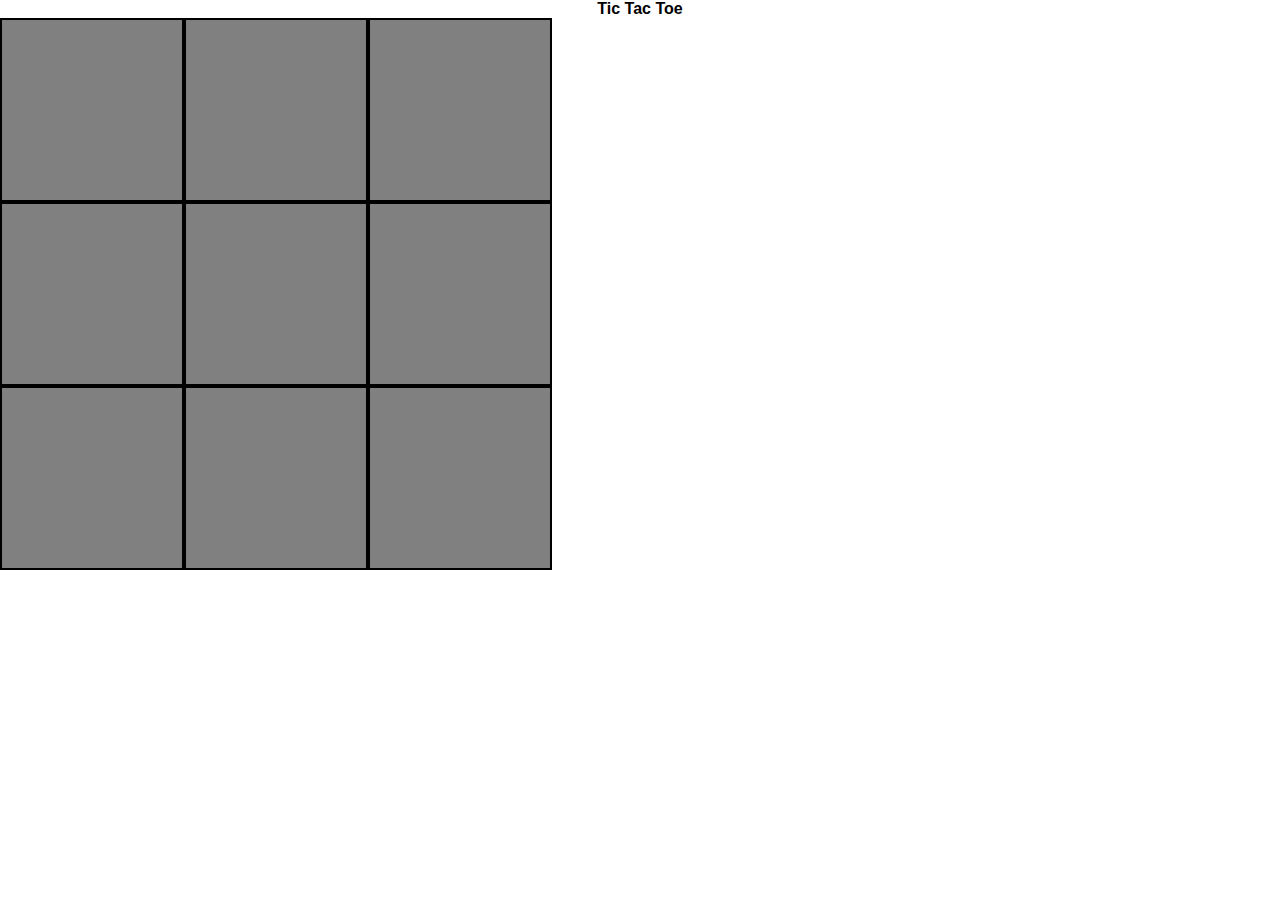
<file: ttt_jquery/index.html>
<!DOCTYPE html>
<html>
  <head>
    <meta charset="utf-8">
    <title>Tic Tac Toe</title>
    <link rel="stylesheet" type="text/css" href="./css/ttt.css">
    <script src="https://ajax.googleapis.com/ajax/libs/jquery/2.2.4/jquery.min.js"></script>
    <script src="./js/bundle.js"></script>
  </head>

  <body>
    <h1>Tic Tac Toe</h1>

    <figure class="ttt"></figure>
  </body>
</html>
</file>
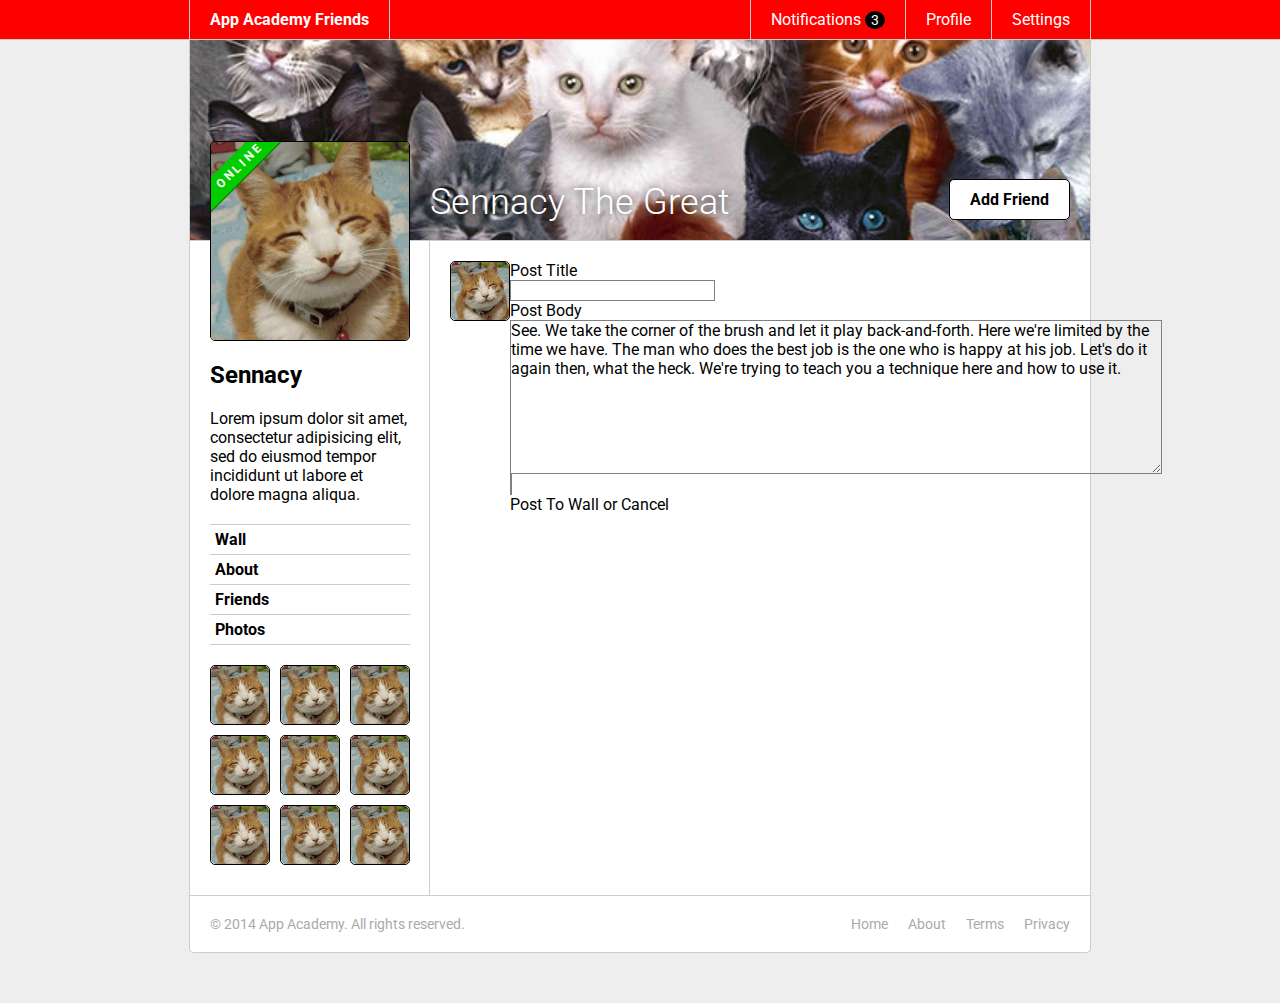
<file: css-friends-09/skeleton/09-forms.html>
<!DOCTYPE html>
<html>
<head>
  <meta charset="utf-8">
  <title>App Academy Friends | PHASE 8: Thumbs</title>
  <link rel="stylesheet" href="http://fonts.googleapis.com/css?family=Roboto:300,400,700" type="text/css">
  <link rel="stylesheet" href="css/00-reset.css" type="text/css">
  <link rel="stylesheet" href="css/01-header.css" type="text/css">
  <link rel="stylesheet" href="css/02-notifications.css" type="text/css">
  <link rel="stylesheet" href="css/03-layout.css" type="text/css">
  <link rel="stylesheet" href="css/04-footer.css" type="text/css">
  <link rel="stylesheet" href="css/05-cats.css" type="text/css">
  <link rel="stylesheet" href="css/06-sidebar.css" type="text/css">
  <link rel="stylesheet" href="css/07-online.css" type="text/css">
  <link rel="stylesheet" href="css/08-thumbs.css" type="text/css">
  <link rel="stylesheet" href="css/09-forms.css" type="text/css">
</head>
<body>

  <header class="header">
    <nav class="header-nav">

      <h1 class="header-logo">
        <a href="#">App Academy Friends</a>
      </h1>

      <ul class="header-list">
        <li>
          <a href="#">Notifications <strong class="badge">3</strong></a>
          <ul class="header-notifications">
            <li><a href="#">Constance likes your photo.</a></li>
            <li><a href="#">Tommy left you a comment.</a></li>
            <li><a href="#">Jonathan is now following you.</a></li>
          </ul>
        </li>
        <li><a href="#">Profile</a></li>
        <li><a href="#">Settings</a></li>
      </ul>

    </nav>
  </header>

  <main class="content">

    <header class="content-header">
      <h1>Sennacy The Great</h1>
      <button class="content-header-add-friend">Add Friend</button>
    </header>

    <section class="content-sidebar">

      <a href="#" class="profile-picture">
        <strong class="online">Online</strong>
        <img src="./images/cat.jpg" alt="">
      </a>

      <div class="profile-info">
        <h2>Sennacy</h2>
        <p>
          Lorem ipsum dolor sit amet, consectetur adipisicing elit, sed do eiusmod tempor incididunt ut labore et dolore magna aliqua.
        </p>
      </div>

      <ul class="profile-nav">
        <li><a href="#">Wall</a></li>
        <li><a href="#">About</a></li>
        <li><a href="#">Friends</a></li>
        <li><a href="#">Photos</a></li>
      </ul>

      <ul class="profile-friends">
        <li><a href="#" class="thumb" title="Sennacy">
          <img src="./images/cat.jpg" alt="">
        </a></li>
        <li><a href="#" class="thumb" title="Jonathan">
          <img src="./images/cat.jpg" alt="">
        </a></li>
        <li><a href="#" class="thumb" title="Tommy">
          <img src="./images/cat.jpg" alt="">
        </a></li>
        <li><a href="#" class="thumb" title="Constance">
          <img src="./images/cat.jpg" alt="">
        </a></li>
        <li><a href="#" class="thumb" title="Ned">
          <img src="./images/cat.jpg" alt="">
        </a></li>
        <li><a href="#" class="thumb" title="Kush">
          <img src="./images/cat.jpg" alt="">
        </a></li>
        <li><a href="#" class="thumb" title="CJ">
          <img src="./images/cat.jpg" alt="">
        </a></li>
        <li><a href="#" class="thumb" title="Jeff">
          <img src="./images/cat.jpg" alt="">
        </a></li>
        <li><a href="#" class="thumb" title="Simon">
          <img src="./images/cat.jpg" alt="">
        </a></li>
      </ul>

    </section>
    <section class="content-main">

      <form class="form" method="post">

        <aside class="form-thumbnail">
          <a href="#" class="thumb" title="Sennacy">
            <img src="./images/cat.jpg" alt="">
          </a>
        </aside>

        <fieldset class="form-fieldset">
          <label>Post Title
            <input type="text" name="post-title" value="">
          </label>

          <label>Post Body
            <textarea id="post-body" name="post-body"
              rows="8" cols="70">See. We take the corner of the brush and let it play back-and-forth. Here we're limited by the time we have. The man who does the best job is the one who is happy at his job. Let's do it again then, what the heck. We're trying to teach you a technique here and how to use it.</textarea>
          </label>

          <div class="submit">
              <input type="submit" name="post-to-wall" value="">Post To Wall</input>
              <span class="button-alternative">or
              <strong>Cancel</strong></span>
          </div>
        </fieldset>

      </form>
    </section>
  </main>

  <footer class="footer">

    <small class="footer-copy">
      &copy; 2014 App Academy. All rights reserved.
    </small>

    <ul class="footer-links">
      <li><a href="#">Home</a></li>
      <li><a href="#">About</a></li>
      <li><a href="#">Terms</a></li>
      <li><a href="#">Privacy</a></li>
    </ul>

  </footer>

</body>
</html>
</file>
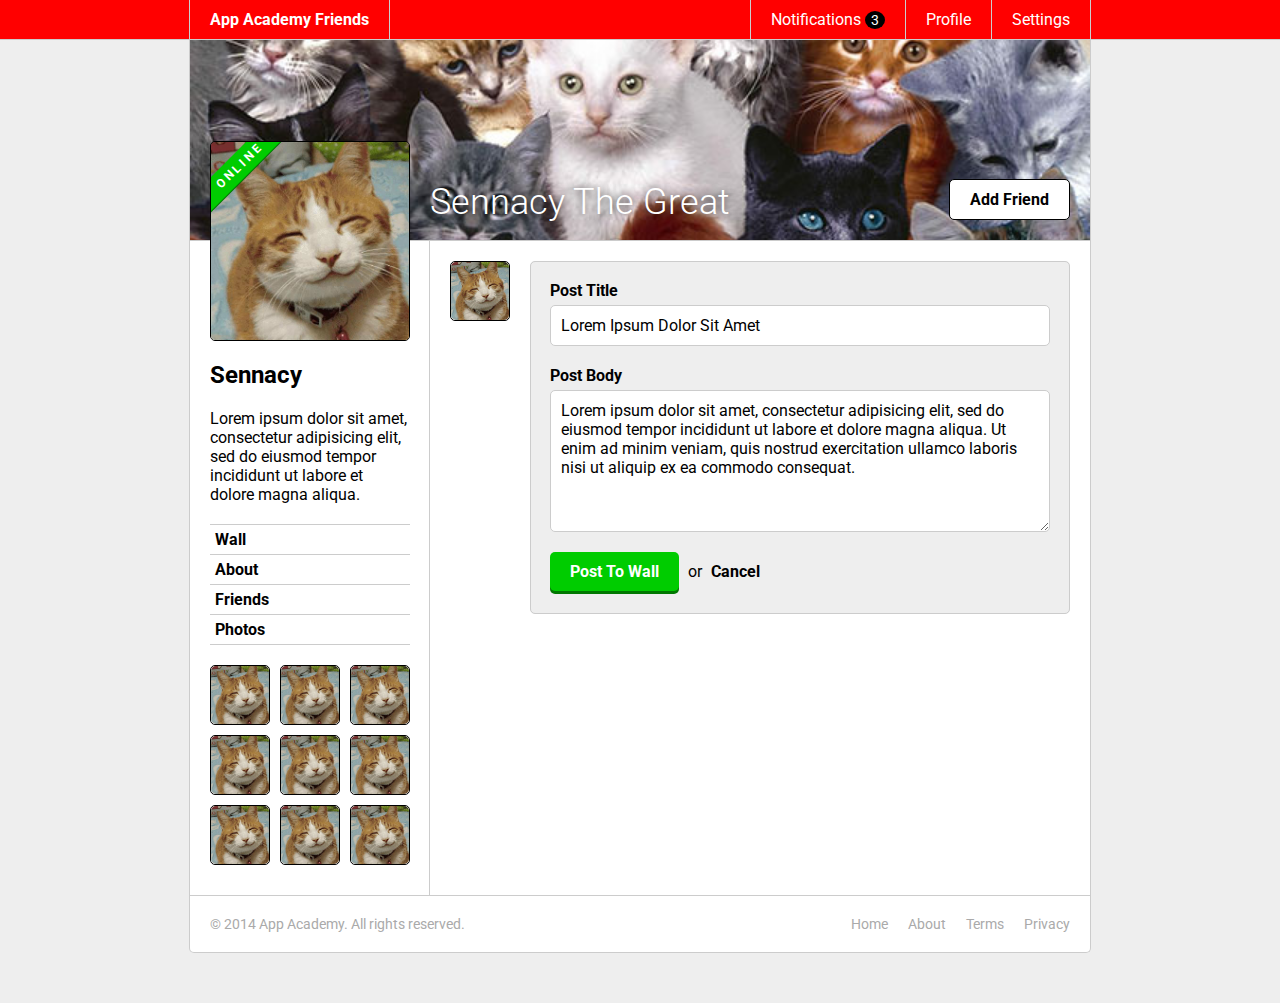
<file: css-friends-09/solution/09-forms.html>
<!DOCTYPE html>
<html>
<head>
  <meta charset="utf-8">
  <title>App Academy Friends | PHASE 9: Forms</title>
  <link rel="stylesheet" href="http://fonts.googleapis.com/css?family=Roboto:300,400,700" type="text/css">
  <link rel="stylesheet" href="css/00-reset.css" type="text/css">
  <link rel="stylesheet" href="css/01-header.css" type="text/css">
  <link rel="stylesheet" href="css/02-notifications.css" type="text/css">
  <link rel="stylesheet" href="css/03-layout.css" type="text/css">
  <link rel="stylesheet" href="css/04-footer.css" type="text/css">
  <link rel="stylesheet" href="css/05-cats.css" type="text/css">
  <link rel="stylesheet" href="css/06-sidebar.css" type="text/css">
  <link rel="stylesheet" href="css/07-online.css" type="text/css">
  <link rel="stylesheet" href="css/08-thumbs.css" type="text/css">
  <link rel="stylesheet" href="css/09-forms.css" type="text/css">
</head>
<body>

  <header class="header">
    <nav class="header-nav">

      <h1 class="header-logo">
        <a href="#">App Academy Friends</a>
      </h1>

      <ul class="header-list">
        <li>
          <a href="#">Notifications <strong class="badge">3</strong></a>
          <ul class="header-notifications">
            <li><a href="#">Constance likes your photo.</a></li>
            <li><a href="#">Tommy left you a comment.</a></li>
            <li><a href="#">Jonathan is now following you.</a></li>
          </ul>
        </li>
        <li><a href="#">Profile</a></li>
        <li><a href="#">Settings</a></li>
      </ul>

    </nav>
  </header>

  <main class="content">

    <header class="content-header">
      <h1>Sennacy The Great</h1>
      <button class="content-header-add-friend">Add Friend</button>
    </header>

    <section class="content-sidebar">

      <a href="#" class="profile-picture">
        <strong class="online">Online</strong>
        <img src="./images/cat.jpg" alt="">
      </a>

      <div class="profile-info">
        <h2>Sennacy</h2>
        <p>
          Lorem ipsum dolor sit amet, consectetur adipisicing elit, sed do eiusmod tempor incididunt ut labore et dolore magna aliqua.
        </p>
      </div>

      <ul class="profile-nav">
        <li><a href="#">Wall</a></li>
        <li><a href="#">About</a></li>
        <li><a href="#">Friends</a></li>
        <li><a href="#">Photos</a></li>
      </ul>

      <ul class="profile-friends">
        <li><a href="#" class="thumb" title="Sennacy">
          <img src="./images/cat.jpg" alt="">
        </a></li>
        <li><a href="#" class="thumb" title="Jonathan">
          <img src="./images/cat.jpg" alt="">
        </a></li>
        <li><a href="#" class="thumb" title="Tommy">
          <img src="./images/cat.jpg" alt="">
        </a></li>
        <li><a href="#" class="thumb" title="Constance">
          <img src="./images/cat.jpg" alt="">
        </a></li>
        <li><a href="#" class="thumb" title="Ned">
          <img src="./images/cat.jpg" alt="">
        </a></li>
        <li><a href="#" class="thumb" title="Kush">
          <img src="./images/cat.jpg" alt="">
        </a></li>
        <li><a href="#" class="thumb" title="CJ">
          <img src="./images/cat.jpg" alt="">
        </a></li>
        <li><a href="#" class="thumb" title="Jeff">
          <img src="./images/cat.jpg" alt="">
        </a></li>
        <li><a href="#" class="thumb" title="Simon">
          <img src="./images/cat.jpg" alt="">
        </a></li>
      </ul>

    </section>
    <section class="content-main">

      <form class="form">

        <a href="#" class="form-thumb thumb" title="Sennacy">
          <img src="./images/cat.jpg" alt="">
        </a>

        <fieldset class="form-fieldset">
          <div class="input">
            <label for="form-title">Post Title</label>
            <input id="form-title" type="text" value="Lorem Ipsum Dolor Sit Amet">
          </div>

          <div class="input">
            <label for="form-textarea">Post Body</label>
            <textarea id="form-textarea">Lorem ipsum dolor sit amet, consectetur adipisicing elit, sed do eiusmod tempor incididunt ut labore et dolore magna aliqua. Ut enim ad minim veniam, quis nostrud exercitation ullamco laboris nisi ut aliquip ex ea commodo consequat.</textarea>
          </div>

          <div class="submit">
            <button>Post To Wall</button>
            <span class="button-alternative">or <strong>Cancel</strong></span>
          </div>

        </fieldset>
      </form>

    </section>
  </main>

  <footer class="footer">

    <small class="footer-copy">
      &copy; 2014 App Academy. All rights reserved.
    </small>

    <ul class="footer-links">
      <li><a href="#">Home</a></li>
      <li><a href="#">About</a></li>
      <li><a href="#">Terms</a></li>
      <li><a href="#">Privacy</a></li>
    </ul>

  </footer>

</body>
</html>
</file>
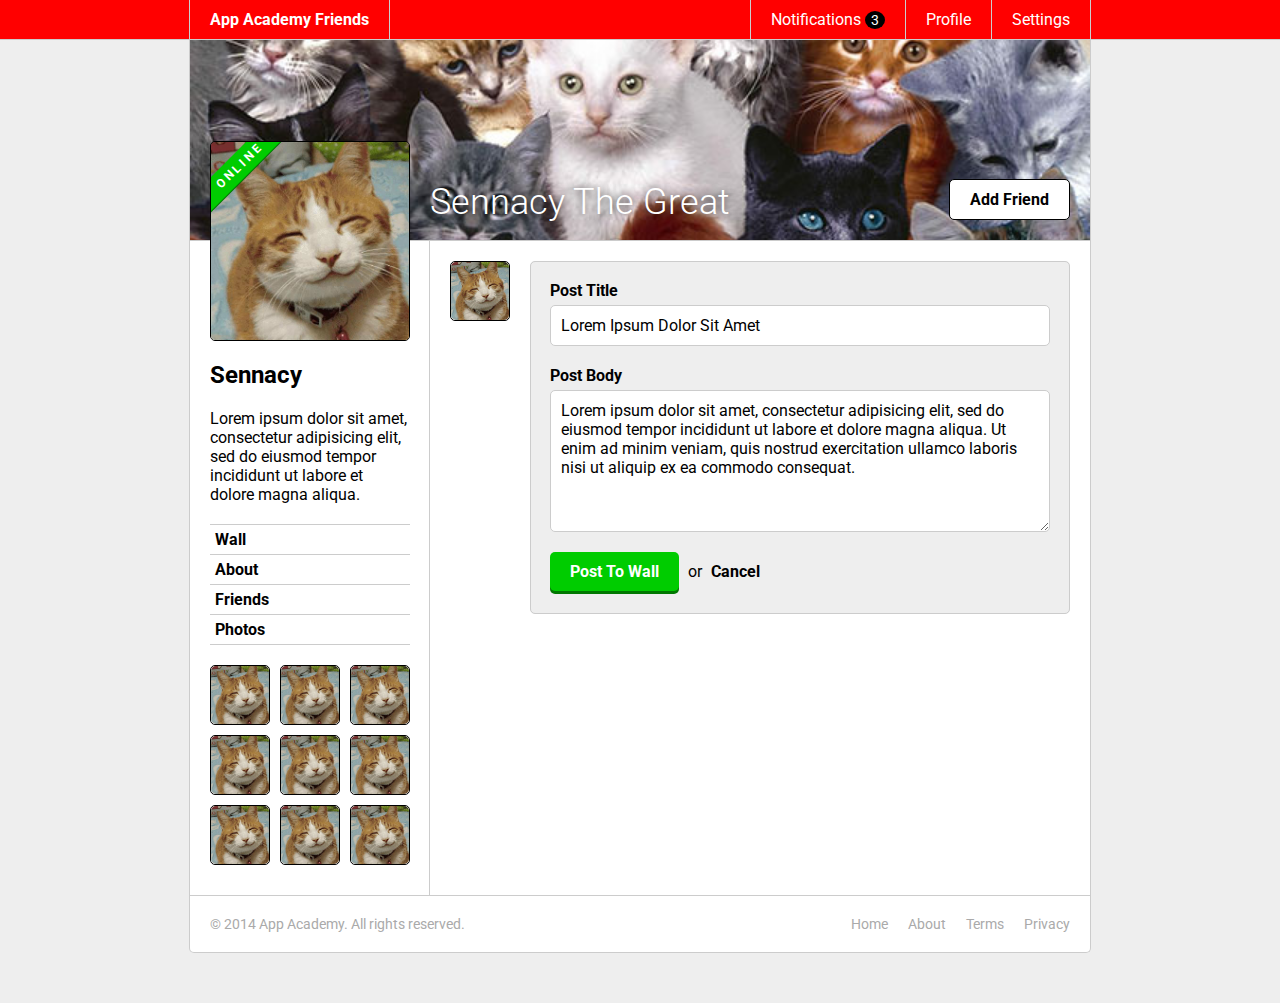
<file: css-friends-10/skeleton/10-posts.html>
<!DOCTYPE html>
<html>
<head>
  <meta charset="utf-8">
  <title>App Academy Friends | PHASE 9: Forms</title>
  <link rel="stylesheet" href="http://fonts.googleapis.com/css?family=Roboto:300,400,700" type="text/css">
  <link rel="stylesheet" href="css/00-reset.css" type="text/css">
  <link rel="stylesheet" href="css/01-header.css" type="text/css">
  <link rel="stylesheet" href="css/02-notifications.css" type="text/css">
  <link rel="stylesheet" href="css/03-layout.css" type="text/css">
  <link rel="stylesheet" href="css/04-footer.css" type="text/css">
  <link rel="stylesheet" href="css/05-cats.css" type="text/css">
  <link rel="stylesheet" href="css/06-sidebar.css" type="text/css">
  <link rel="stylesheet" href="css/07-online.css" type="text/css">
  <link rel="stylesheet" href="css/08-thumbs.css" type="text/css">
  <link rel="stylesheet" href="css/09-forms.css" type="text/css">
  <link rel="stylesheet" href="css/10-posts.css" type="text/css">
</head>
<body>

  <header class="header">
    <nav class="header-nav">

      <h1 class="header-logo">
        <a href="#">App Academy Friends</a>
      </h1>

      <ul class="header-list">
        <li>
          <a href="#">Notifications <strong class="badge">3</strong></a>
          <ul class="header-notifications">
            <li><a href="#">Constance likes your photo.</a></li>
            <li><a href="#">Tommy left you a comment.</a></li>
            <li><a href="#">Jonathan is now following you.</a></li>
          </ul>
        </li>
        <li><a href="#">Profile</a></li>
        <li><a href="#">Settings</a></li>
      </ul>

    </nav>
  </header>

  <main class="content">

    <header class="content-header">
      <h1>Sennacy The Great</h1>
      <button class="content-header-add-friend">Add Friend</button>
    </header>

    <section class="content-sidebar">

      <a href="#" class="profile-picture">
        <strong class="online">Online</strong>
        <img src="./images/cat.jpg" alt="">
      </a>

      <div class="profile-info">
        <h2>Sennacy</h2>
        <p>
          Lorem ipsum dolor sit amet, consectetur adipisicing elit, sed do eiusmod tempor incididunt ut labore et dolore magna aliqua.
        </p>
      </div>

      <ul class="profile-nav">
        <li><a href="#">Wall</a></li>
        <li><a href="#">About</a></li>
        <li><a href="#">Friends</a></li>
        <li><a href="#">Photos</a></li>
      </ul>

      <ul class="profile-friends">
        <li><a href="#" class="thumb" title="Sennacy">
          <img src="./images/cat.jpg" alt="">
        </a></li>
        <li><a href="#" class="thumb" title="Jonathan">
          <img src="./images/cat.jpg" alt="">
        </a></li>
        <li><a href="#" class="thumb" title="Tommy">
          <img src="./images/cat.jpg" alt="">
        </a></li>
        <li><a href="#" class="thumb" title="Constance">
          <img src="./images/cat.jpg" alt="">
        </a></li>
        <li><a href="#" class="thumb" title="Ned">
          <img src="./images/cat.jpg" alt="">
        </a></li>
        <li><a href="#" class="thumb" title="Kush">
          <img src="./images/cat.jpg" alt="">
        </a></li>
        <li><a href="#" class="thumb" title="CJ">
          <img src="./images/cat.jpg" alt="">
        </a></li>
        <li><a href="#" class="thumb" title="Jeff">
          <img src="./images/cat.jpg" alt="">
        </a></li>
        <li><a href="#" class="thumb" title="Simon">
          <img src="./images/cat.jpg" alt="">
        </a></li>
      </ul>

    </section>
    <section class="content-main">

      <form class="form">

        <a href="#" class="form-thumb thumb" title="Sennacy">
          <img src="./images/cat.jpg" alt="">
        </a>

        <fieldset class="form-fieldset">
          <div class="input">
            <label for="form-title">Post Title</label>
            <input id="form-title" type="text" value="Lorem Ipsum Dolor Sit Amet">
          </div>

          <div class="input">
            <label for="form-textarea">Post Body</label>
            <textarea id="form-textarea">Lorem ipsum dolor sit amet, consectetur adipisicing elit, sed do eiusmod tempor incididunt ut labore et dolore magna aliqua. Ut enim ad minim veniam, quis nostrud exercitation ullamco laboris nisi ut aliquip ex ea commodo consequat.</textarea>
          </div>

          <div class="submit">
            <button>Post To Wall</button>
            <span class="button-alternative">or <strong>Cancel</strong></span>
          </div>

        </fieldset>
      </form>

    </section>
  </main>

  <footer class="footer">

    <small class="footer-copy">
      &copy; 2014 App Academy. All rights reserved.
    </small>

    <ul class="footer-links">
      <li><a href="#">Home</a></li>
      <li><a href="#">About</a></li>
      <li><a href="#">Terms</a></li>
      <li><a href="#">Privacy</a></li>
    </ul>

  </footer>

</body>
</html>
</file>
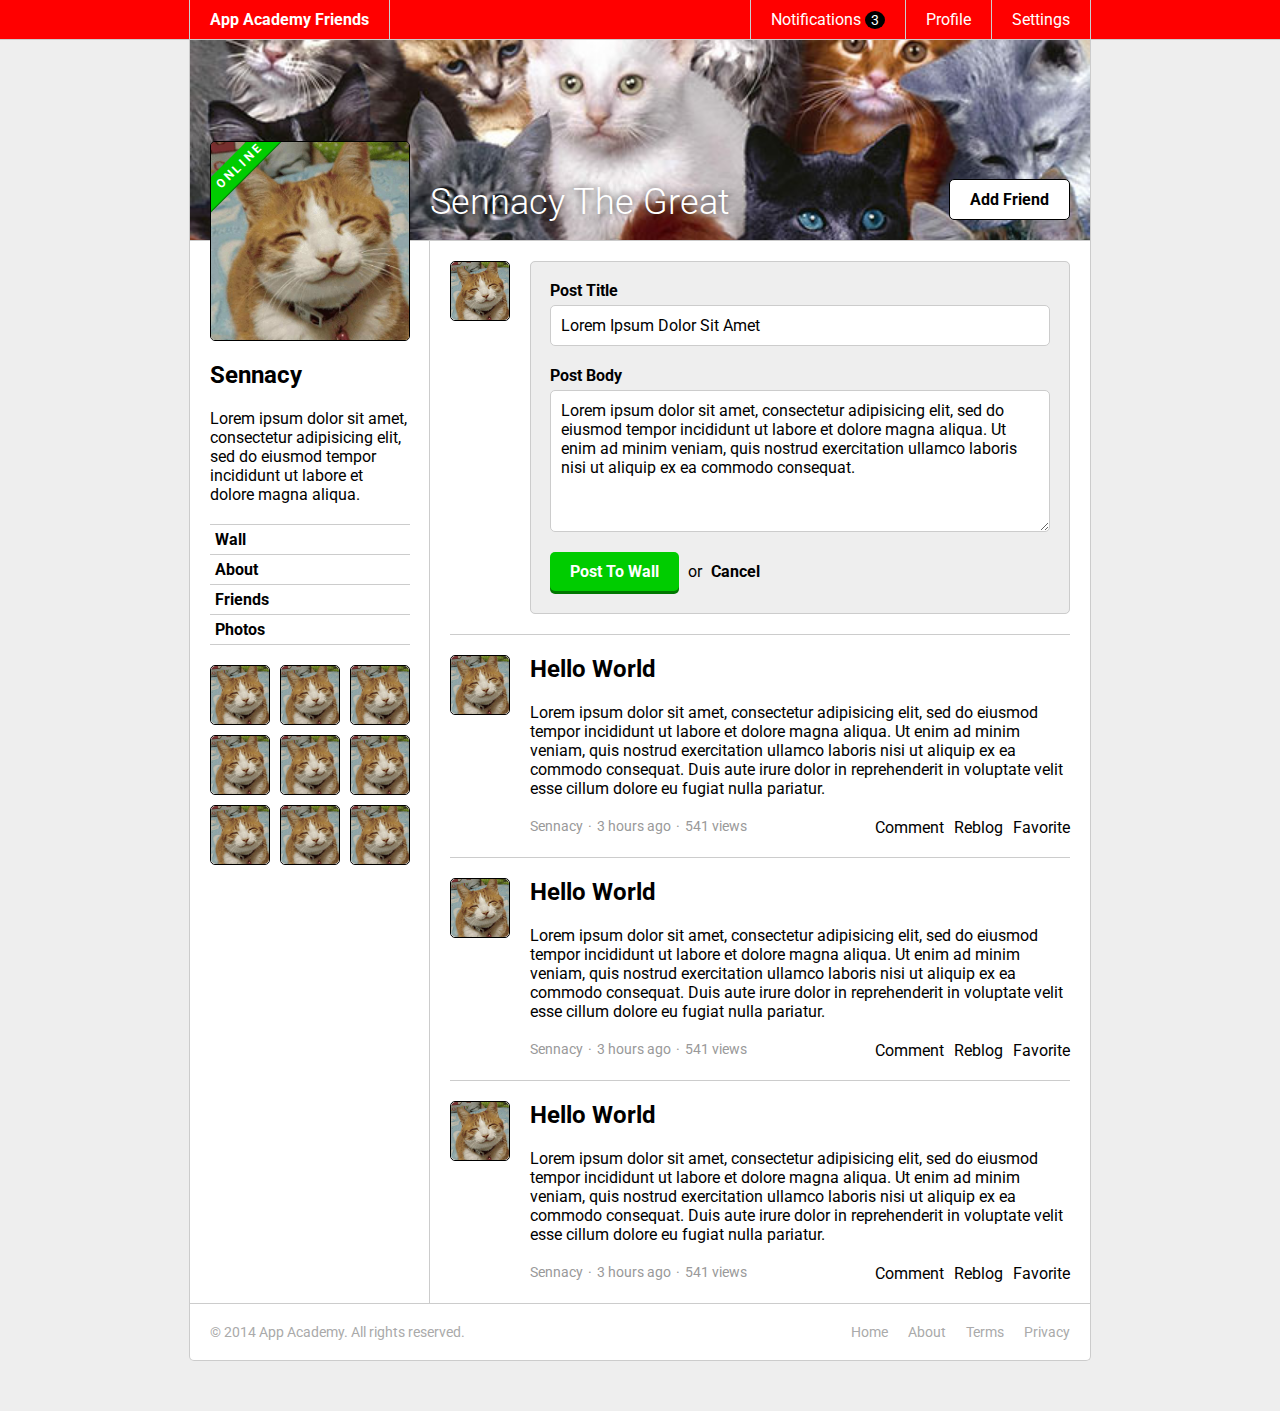
<file: css-friends-10/solution/10-posts.html>
<!DOCTYPE html>
<html>
<head>
  <meta charset="utf-8">
  <title>App Academy Friends | PHASE 10: Posts</title>
  <link rel="stylesheet" href="http://fonts.googleapis.com/css?family=Roboto:300,400,700" type="text/css">
  <link rel="stylesheet" href="css/00-reset.css" type="text/css">
  <link rel="stylesheet" href="css/01-header.css" type="text/css">
  <link rel="stylesheet" href="css/02-notifications.css" type="text/css">
  <link rel="stylesheet" href="css/03-layout.css" type="text/css">
  <link rel="stylesheet" href="css/04-footer.css" type="text/css">
  <link rel="stylesheet" href="css/05-cats.css" type="text/css">
  <link rel="stylesheet" href="css/06-sidebar.css" type="text/css">
  <link rel="stylesheet" href="css/07-online.css" type="text/css">
  <link rel="stylesheet" href="css/08-thumbs.css" type="text/css">
  <link rel="stylesheet" href="css/09-forms.css" type="text/css">
  <link rel="stylesheet" href="css/10-posts.css" type="text/css">
</head>
<body>

  <header class="header">
    <nav class="header-nav">

      <h1 class="header-logo">
        <a href="#">App Academy Friends</a>
      </h1>

      <ul class="header-list">
        <li>
          <a href="#">Notifications <strong class="badge">3</strong></a>
          <ul class="header-notifications">
            <li><a href="#">Constance likes your photo.</a></li>
            <li><a href="#">Tommy left you a comment.</a></li>
            <li><a href="#">Jonathan is now following you.</a></li>
          </ul>
        </li>
        <li><a href="#">Profile</a></li>
        <li><a href="#">Settings</a></li>
      </ul>

    </nav>
  </header>

  <main class="content">

    <header class="content-header">
      <h1>Sennacy The Great</h1>
      <button class="content-header-add-friend">Add Friend</button>
    </header>

    <section class="content-sidebar">

      <a href="#" class="profile-picture">
        <strong class="online">Online</strong>
        <img src="./images/cat.jpg" alt="">
      </a>

      <div class="profile-info">
        <h2>Sennacy</h2>
        <p>
          Lorem ipsum dolor sit amet, consectetur adipisicing elit, sed do eiusmod tempor incididunt ut labore et dolore magna aliqua.
        </p>
      </div>

      <ul class="profile-nav">
        <li><a href="#">Wall</a></li>
        <li><a href="#">About</a></li>
        <li><a href="#">Friends</a></li>
        <li><a href="#">Photos</a></li>
      </ul>

      <ul class="profile-friends">
        <li><a href="#" class="thumb" title="Sennacy">
          <img src="./images/cat.jpg" alt="">
        </a></li>
        <li><a href="#" class="thumb" title="Jonathan">
          <img src="./images/cat.jpg" alt="">
        </a></li>
        <li><a href="#" class="thumb" title="Tommy">
          <img src="./images/cat.jpg" alt="">
        </a></li>
        <li><a href="#" class="thumb" title="Constance">
          <img src="./images/cat.jpg" alt="">
        </a></li>
        <li><a href="#" class="thumb" title="Ned">
          <img src="./images/cat.jpg" alt="">
        </a></li>
        <li><a href="#" class="thumb" title="Kush">
          <img src="./images/cat.jpg" alt="">
        </a></li>
        <li><a href="#" class="thumb" title="CJ">
          <img src="./images/cat.jpg" alt="">
        </a></li>
        <li><a href="#" class="thumb" title="Jeff">
          <img src="./images/cat.jpg" alt="">
        </a></li>
        <li><a href="#" class="thumb" title="Simon">
          <img src="./images/cat.jpg" alt="">
        </a></li>
      </ul>

    </section>
    <section class="content-main">

      <form class="form">

        <a href="#" class="form-thumb thumb" title="Sennacy">
          <img src="./images/cat.jpg" alt="">
        </a>

        <fieldset class="form-fieldset">
          <div class="input">
            <label for="form-title">Post Title</label>
            <input id="form-title" type="text" value="Lorem Ipsum Dolor Sit Amet">
          </div>

          <div class="input">
            <label for="form-textarea">Post Body</label>
            <textarea id="form-textarea">Lorem ipsum dolor sit amet, consectetur adipisicing elit, sed do eiusmod tempor incididunt ut labore et dolore magna aliqua. Ut enim ad minim veniam, quis nostrud exercitation ullamco laboris nisi ut aliquip ex ea commodo consequat.</textarea>
          </div>

          <div class="submit">
            <button>Post To Wall</button>
            <span class="button-alternative">or <strong>Cancel</strong></span>
          </div>

        </fieldset>
      </form>

      <div class="posts">

        <article class="post">
          <a href="#" class="post-thumb thumb" title="Sennacy">
            <img src="./images/cat.jpg" alt="">
          </a>

          <div class="post-body">
            <h2><a href="#">Hello World</a></h2>

            <p>
              Lorem ipsum dolor sit amet, consectetur adipisicing elit, sed do eiusmod tempor incididunt ut labore et dolore magna aliqua. Ut enim ad minim veniam, quis nostrud exercitation ullamco laboris nisi ut aliquip ex ea commodo consequat. Duis aute irure dolor in reprehenderit in voluptate velit esse cillum dolore eu fugiat nulla pariatur.
            </p>

            <footer class="post-footer">
              <ul class="post-footer-info">
                <li><a href="#">Sennacy</a></li>
                <li><time datetime="2015-01-05">3 hours ago</time></li>
                <li>541 views</li>
              </ul>
              <ul class="post-footer-tools">
                <li><a href="#" class="icon-comment">Comment</a></li>
                <li><a href="#" class="icon-reblog">Reblog</a></li>
                <li><a href="#" class="icon-favorite">Favorite</a></li>
              </ul>
            </footer>
          </div>
        </article>

        <article class="post">
          <a href="#" class="post-thumb thumb" title="Sennacy">
            <img src="./images/cat.jpg" alt="">
          </a>

          <div class="post-body">
            <h2><a href="#">Hello World</a></h2>

            <p>
              Lorem ipsum dolor sit amet, consectetur adipisicing elit, sed do eiusmod tempor incididunt ut labore et dolore magna aliqua. Ut enim ad minim veniam, quis nostrud exercitation ullamco laboris nisi ut aliquip ex ea commodo consequat. Duis aute irure dolor in reprehenderit in voluptate velit esse cillum dolore eu fugiat nulla pariatur.
            </p>

            <footer class="post-footer">
              <ul class="post-footer-info">
                <li><a href="#">Sennacy</a></li>
                <li><time datetime="2015-01-05">3 hours ago</time></li>
                <li>541 views</li>
              </ul>
              <ul class="post-footer-tools">
                <li><a href="#" class="icon-comment">Comment</a></li>
                <li><a href="#" class="icon-reblog">Reblog</a></li>
                <li><a href="#" class="icon-favorite">Favorite</a></li>
              </ul>
            </footer>
          </div>
        </article>

        <article class="post">
          <a href="#" class="post-thumb thumb" title="Sennacy">
            <img src="./images/cat.jpg" alt="">
          </a>

          <div class="post-body">
            <h2><a href="#">Hello World</a></h2>

            <p>
              Lorem ipsum dolor sit amet, consectetur adipisicing elit, sed do eiusmod tempor incididunt ut labore et dolore magna aliqua. Ut enim ad minim veniam, quis nostrud exercitation ullamco laboris nisi ut aliquip ex ea commodo consequat. Duis aute irure dolor in reprehenderit in voluptate velit esse cillum dolore eu fugiat nulla pariatur.
            </p>

            <footer class="post-footer">
              <ul class="post-footer-info">
                <li><a href="#">Sennacy</a></li>
                <li><time datetime="2015-01-05">3 hours ago</time></li>
                <li>541 views</li>
              </ul>
              <ul class="post-footer-tools">
                <li><a href="#" class="icon-comment">Comment</a></li>
                <li><a href="#" class="icon-reblog">Reblog</a></li>
                <li><a href="#" class="icon-favorite">Favorite</a></li>
              </ul>
            </footer>
          </div>
        </article>

      </div>

    </section>
  </main>

  <footer class="footer">

    <small class="footer-copy">
      &copy; 2014 App Academy. All rights reserved.
    </small>

    <ul class="footer-links">
      <li><a href="#">Home</a></li>
      <li><a href="#">About</a></li>
      <li><a href="#">Terms</a></li>
      <li><a href="#">Privacy</a></li>
    </ul>

  </footer>

</body>
</html>
</file>
<file: ttt_jquery/css/ttt.css>
html, body, figure, figcaption, ul, li, h1 {
  margin: 0;
  padding: 0;
  border: 0;
  font: inherit;
  text-align: inherit;
}

body {
  font-family: sans-serif;
  text-align: center;
  font-weight: bold;
}

.grid {
  flex-wrap: wrap;
  width: 600px;
  height: 600px;
}

.tile {
  text-align: center;
  vertical-align: middle;
  font-size: 100px;
  float: left;
  background: white;
  border: 2px solid black;
  width: 180px;
  height: 180px;
}

.tile:empty {
  background: gray;
}

.tile:hover {
  background: yellow;
}

ul {
  list-style: none;
}

.x::after {
  display: block;
  width: 100%;
  content: "x";
  background: white;
  font-size: 60px;
  line-height: 200px;
}

.o::after {
  display: block;
  width: 100%;
  content: "o";
  background: white;
  font-size: 60px;
  line-height: 200px;
}

.game-over {
  color: red;
  cursor: default;
  background: white;
}
</file>
<file: css-friends-09/skeleton/css/01-header.css>
/* PHASE 1: Header */

body {
  font-family: "Roboto", sans-serif;
  font-size: 16px;
  font-weight: 400;
  background: #eee;
}

.header {
  background: #f00;
  color: #fff;
  border-bottom: 1px solid #ccc;
}

.header a {
  display: block;
  padding: 10px 20px;
}

.header-nav {
  display: flex;
  justify-content: space-between;
  margin: 0 auto;
  width: 900px;
  border-left: 1px solid #ccc;
  border-right: 1px solid #ccc;
}

.header-logo {
  border-right: 1px solid #ccc;
  font-weight: 700;
}

.header-logo:hover {
  background: #000;
}

.header-list {
  display: flex;
}

.header-list > li {
  border-left: 1px solid #ccc;
}

.header-list > li:hover {
  background: #000;
}
</file>
<file: css-friends-09/skeleton/css/02-notifications.css>
/* PHASE 2: Notifications */

.badge {
  display: inline;
  font-size: 14px;
  padding: 1px 6px;
  background: #000;
  border-radius: 50%;
}

li:hover .badge {
  background: #f00;
}

.header {
  position: relative;
  z-index: 1;
}

.header-list > li {
  position: relative;
}

.header-notifications {
  display: none;
  position: absolute;
  left: -1px;
  font-size: 14px;
  white-space: nowrap;
  background: #fff;
  border-left: 1px solid #ccc;
  border-right: 1px solid #ccc;
  border-bottom: 1px solid #ccc;
  border-bottom-left-radius: 5px;
  border-bottom-right-radius: 5px;
  overflow: hidden;
}

li:hover .header-notifications {
  display: block;
}

.header-notifications > li {
  border-top: 1px solid #ccc;
  color: #000;
}

.header-notifications > li:hover {
  background: #eee;
}
</file>
<file: css-friends-09/skeleton/css/03-layout.css>
/* PHASE 3: Layout */

.content {
  display: flex;
  flex-wrap: wrap;
  margin: 0 auto;
  background: #fff;
  width: 900px;
  border: 1px solid #ccc;
  border-top: 0;
}

.content-sidebar {
  width: 200px;
  min-height: 200px;
  padding: 20px;
  padding-right: 19px;
  border-right: 1px solid #ccc;
}

.content-main {
  width: 620px;
  min-height: 200px;
  padding: 20px;
}
</file>
<file: css-friends-09/skeleton/css/04-footer.css>
/* PHASE 4: Footer */

.footer {
  display: flex;
  justify-content: space-between;
  width: 900px;
  margin: 0 auto 50px auto;
  background: #fff;
  color: #aaa;
  font-size: 14px;
  border: 1px solid #ccc;
  border-top: 0;
  border-bottom-left-radius: 5px;
  border-bottom-right-radius: 5px;
}

.footer-copy {
  display: block;
  padding: 20px;
}

.footer-links {
  display: flex;
  padding: 20px;
}

.footer-links > li {
  padding: 0 0 0 20px;
}

.footer a:hover {
  color: #000;
}
</file>
<file: css-friends-09/skeleton/css/05-cats.css>
/* PHASE 5: Cats */

.content-header {
  position: relative;
  height: 200px;
  width: 100%;
  background: url("../images/cats.jpg");
  background-size: cover;
  border-bottom: 1px solid #ccc;
}

.content-header > h1 {
  position: absolute;
  bottom: 20px;
  left: 240px;
  font-size: 36px;
  line-height: 1;
  font-weight: 300;
  color: #fff;
  text-shadow: #000 0 0 10px;
}

.content-header-add-friend {
  position: absolute;
  bottom: 20px;
  right: 20px;
  color: #000;
  background: #fff;
  font-weight: bold;
  padding: 10px 20px;
  border: 1px solid #000;
  border-radius: 5px;
}

.content-header-add-friend:hover {
  background: #eee;
}
</file>
<file: css-friends-09/skeleton/css/06-sidebar.css>
/* PHASE 6: Sidebar */

.profile-picture {
  display: block;
  margin-top: -120px;
  border: 1px solid #000;
  background: #000;
  border-radius: 5px;
  position: relative;
}

.profile-info {
  margin: 20px 0;
}

.profile-info > h2 {
  font-weight: 700;
  font-size: 24px;
}

.profile-info > p {
  margin: 20px 0;
}

.profile-nav {
  margin: 20px 0;
}

.profile-nav > li {
  border-bottom: 1px solid #ccc;
}

.profile-nav > li:first-child {
  border-top: 1px solid #ccc;
}

.profile-nav a {
  display: block;
  padding: 5px;
  font-weight: 700;
}

.profile-nav a:hover {
  background: #eee;
}
</file>
<file: css-friends-09/skeleton/css/07-online.css>
/* PHASE 7: Online */

.profile-picture {
  overflow: hidden;
}

.online {
  display: block;
  position: absolute;
  top: -10px;
  left: -10px;
  font-weight: 700;
  color: #fff;
  background: #0c0;
  padding: 5px 30px;
  text-transform: uppercase;
  font-size: 12px;
  letter-spacing: 3px;
  transform: rotate(-45deg) translateX(-25%);
  box-shadow: 0 1px 0 0 #070;
}
</file>
<file: css-friends-09/skeleton/css/08-thumbs.css>
/* PHASE 8: Thumbs */

.profile-friends {
  display: flex;
  flex-wrap: wrap;
}

.profile-friends > li {
  width: 60px;
  margin: 0 0 10px 0;
}

.profile-friends > li:nth-child(3n-1) {
  margin: 0 10px 10px 10px;
}

.thumb {
  display: block;
  position: relative;
  width: 58px;
  height: 58px;
  border: 1px solid #000;
  border-radius: 5px;
}

.thumb:after {
  content: attr(title);
  display: none;
  position: absolute;
  left: 50%;
  transform: translateX(-50%);
  bottom: 65px;
  background: #000;
  color: #fff;
  font-size: 12px;
  padding: 5px 10px;
  border-radius: 5px;
}

.thumb:before {
  content: "";
  display: none;
  position: absolute;
  left: 50%;
  transform: translateX(-50%);
  top: -7px;
  border-top: 5px solid #000;
  border-bottom: 0;
  border-right: 5px solid transparent;
  border-left: 5px solid transparent;
}

.thumb:hover:before,
.thumb:hover:after {
  display: block;
}

.thumb > img {
  border-radius: 5px;
}
</file>
<file: css-friends-09/skeleton/css/09-forms.css>
/* PHASE 9: Forms */


.form-thumbnail {

}

.form {
  display: flex;
}

.form-fieldset {
  display: flex;
  flex-direction: column;
}

.form-fieldset input, .form-fieldset textarea {
  display: block;
  border: 1px solid gray;
}

.form-fieldset input:focus, textarea:focus {
  border: 1px solid green;
}
</file>
<file: css-friends-09/solution/css/01-header.css>
/* PHASE 1: Header */

body {
  font-family: "Roboto", sans-serif;
  font-size: 16px;
  font-weight: 400;
  background: #eee;
}

.header {
  background: #f00;
  color: #fff;
  border-bottom: 1px solid #ccc;
}

.header a {
  display: block;
  padding: 10px 20px;
}

.header-nav {
  display: flex;
  justify-content: space-between;
  margin: 0 auto;
  width: 900px;
  border-left: 1px solid #ccc;
  border-right: 1px solid #ccc;
}

.header-logo {
  border-right: 1px solid #ccc;
  font-weight: 700;
}

.header-logo:hover {
  background: #000;
}

.header-list {
  display: flex;
}

.header-list > li {
  border-left: 1px solid #ccc;
}

.header-list > li:hover {
  background: #000;
}
</file>
<file: css-friends-09/solution/css/02-notifications.css>
/* PHASE 2: Notifications */

.badge {
  display: inline;
  font-size: 14px;
  padding: 1px 6px;
  background: #000;
  border-radius: 50%;
}

li:hover .badge {
  background: #f00;
}

.header {
  position: relative;
  z-index: 1;
}

.header-list > li {
  position: relative;
}

.header-notifications {
  display: none;
  position: absolute;
  left: -1px;
  font-size: 14px;
  white-space: nowrap;
  background: #fff;
  border-left: 1px solid #ccc;
  border-right: 1px solid #ccc;
  border-bottom: 1px solid #ccc;
  border-bottom-left-radius: 5px;
  border-bottom-right-radius: 5px;
  overflow: hidden;
}

li:hover .header-notifications {
  display: block;
}

.header-notifications > li {
  border-top: 1px solid #ccc;
  color: #000;
}

.header-notifications > li:hover {
  background: #eee;
}
</file>
<file: css-friends-09/solution/css/03-layout.css>
/* PHASE 3: Layout */

.content {
  display: flex;
  flex-wrap: wrap;
  margin: 0 auto;
  background: #fff;
  width: 900px;
  border: 1px solid #ccc;
  border-top: 0;
}

.content-sidebar {
  width: 200px;
  min-height: 200px;
  padding: 20px;
  padding-right: 19px;
  border-right: 1px solid #ccc;
}

.content-main {
  width: 620px;
  min-height: 200px;
  padding: 20px;
}
</file>
<file: css-friends-09/solution/css/04-footer.css>
/* PHASE 4: Footer */

.footer {
  display: flex;
  justify-content: space-between;
  width: 900px;
  margin: 0 auto 50px auto;
  background: #fff;
  color: #aaa;
  font-size: 14px;
  border: 1px solid #ccc;
  border-top: 0;
  border-bottom-left-radius: 5px;
  border-bottom-right-radius: 5px;
}

.footer-copy {
  display: block;
  padding: 20px;
}

.footer-links {
  display: flex;
  padding: 20px;
}

.footer-links > li {
  padding: 0 0 0 20px;
}

.footer a:hover {
  color: #000;
}
</file>
<file: css-friends-09/solution/css/05-cats.css>
/* PHASE 5: Cats */

.content-header {
  position: relative;
  height: 200px;
  width: 100%;
  background: url("../images/cats.jpg");
  background-size: cover;
  border-bottom: 1px solid #ccc;
}

.content-header > h1 {
  position: absolute;
  bottom: 20px;
  left: 240px;
  font-size: 36px;
  line-height: 1;
  font-weight: 300;
  color: #fff;
  text-shadow: #000 0 0 10px;
}

.content-header-add-friend {
  position: absolute;
  bottom: 20px;
  right: 20px;
  color: #000;
  background: #fff;
  font-weight: bold;
  padding: 10px 20px;
  border: 1px solid #000;
  border-radius: 5px;
}

.content-header-add-friend:hover {
  background: #eee;
}
</file>
<file: css-friends-09/solution/css/06-sidebar.css>
/* PHASE 6: Sidebar */

.profile-picture {
  display: block;
  margin-top: -120px;
  border: 1px solid #000;
  background: #000;
  border-radius: 5px;
  position: relative;
}

.profile-info {
  margin: 20px 0;
}

.profile-info > h2 {
  font-weight: 700;
  font-size: 24px;
}

.profile-info > p {
  margin: 20px 0;
}

.profile-nav {
  margin: 20px 0;
}

.profile-nav > li {
  border-bottom: 1px solid #ccc;
}

.profile-nav > li:first-child {
  border-top: 1px solid #ccc;
}

.profile-nav a {
  display: block;
  padding: 5px;
  font-weight: 700;
}

.profile-nav a:hover {
  background: #eee;
}
</file>
<file: css-friends-09/solution/css/07-online.css>
/* PHASE 7: Online */

.profile-picture {
  overflow: hidden;
}

.online {
  display: block;
  position: absolute;
  top: -10px;
  left: -10px;
  font-weight: 700;
  color: #fff;
  background: #0c0;
  padding: 5px 30px;
  text-transform: uppercase;
  font-size: 12px;
  letter-spacing: 3px;
  transform: rotate(-45deg) translateX(-25%);
  box-shadow: 0 1px 0 0 #070;
}
</file>
<file: css-friends-09/solution/css/08-thumbs.css>
/* PHASE 8: Thumbs */

.profile-friends {
  display: flex;
  flex-wrap: wrap;
}

.profile-friends > li {
  width: 60px;
  margin: 0 0 10px 0;
}

.profile-friends > li:nth-child(3n-1) {
  margin: 0 10px 10px 10px;
}

.thumb {
  display: block;
  position: relative;
  width: 58px;
  height: 58px;
  border: 1px solid #000;
  border-radius: 5px;
}

.thumb:after {
  content: attr(title);
  display: none;
  position: absolute;
  left: 50%;
  transform: translateX(-50%);
  bottom: 65px;
  background: #000;
  color: #fff;
  font-size: 12px;
  padding: 5px 10px;
  border-radius: 5px;
}

.thumb:before {
  content: "";
  display: none;
  position: absolute;
  left: 50%;
  transform: translateX(-50%);
  top: -7px;
  border-top: 5px solid #000;
  border-bottom: 0;
  border-right: 5px solid transparent;
  border-left: 5px solid transparent;
}

.thumb:hover:before,
.thumb:hover:after {
  display: block;
}

.thumb > img {
  border-radius: 5px;
}
</file>
<file: css-friends-09/solution/css/09-forms.css>
/* PHASE 9: Forms */

.form {
  margin: 0 0 20px 0;
  display: flex;
}

.form-thumb {
}

.form-fieldset {
  margin: 0 0 0 20px;
  padding: 19px;
  width: 500px;
  background: #eee;
  border: 1px solid #ccc;
  border-radius: 5px;
}

.input {
  margin: 0 0 20px 0;
}

.input > label {
  display: block;
  font-weight: 700;
  padding: 0 0 5px 0;
}

.input > input,
.input > textarea {
  display: block;
  background: #fff;
  border: 1px solid #ccc;
  padding: 10px;
  width: calc(100% - 22px);
  border-radius: 5px;
}

.input > input:focus,
.input > textarea:focus {
  border-color: #0c0;
}

.input > textarea {
  height: 120px;
}

.submit {
  margin: 20px 0 0 0;
  padding: 0 0 3px 0;
}

.submit > button {
  position: relative;
  padding: 10px 20px;
  color: #fff;
  background: #0c0;
  font-weight: 700;
  border-radius: 5px;
  box-shadow: 0 3px 0 0 #070;
}

.submit > button:hover {
  background: #0b0;
}

.submit > button:active {
  top: 3px;
  background: #0a0;
  box-shadow: none;
}

.button-alternative {
  padding: 0 0 0 5px;
}

.button-alternative strong {
  padding: 0 0 0 5px;
  font-weight: bold;
  cursor: pointer;
}

.button-alternative strong:hover {
  color: #f00;
}
</file>
<file: css-friends-10/skeleton/css/01-header.css>
/* PHASE 1: Header */

body {
  font-family: "Roboto", sans-serif;
  font-size: 16px;
  font-weight: 400;
  background: #eee;
}

.header {
  background: #f00;
  color: #fff;
  border-bottom: 1px solid #ccc;
}

.header a {
  display: block;
  padding: 10px 20px;
}

.header-nav {
  display: flex;
  justify-content: space-between;
  margin: 0 auto;
  width: 900px;
  border-left: 1px solid #ccc;
  border-right: 1px solid #ccc;
}

.header-logo {
  border-right: 1px solid #ccc;
  font-weight: 700;
}

.header-logo:hover {
  background: #000;
}

.header-list {
  display: flex;
}

.header-list > li {
  border-left: 1px solid #ccc;
}

.header-list > li:hover {
  background: #000;
}
</file>
<file: css-friends-10/skeleton/css/02-notifications.css>
/* PHASE 2: Notifications */

.badge {
  display: inline;
  font-size: 14px;
  padding: 1px 6px;
  background: #000;
  border-radius: 50%;
}

li:hover .badge {
  background: #f00;
}

.header {
  position: relative;
  z-index: 1;
}

.header-list > li {
  position: relative;
}

.header-notifications {
  display: none;
  position: absolute;
  left: -1px;
  font-size: 14px;
  white-space: nowrap;
  background: #fff;
  border-left: 1px solid #ccc;
  border-right: 1px solid #ccc;
  border-bottom: 1px solid #ccc;
  border-bottom-left-radius: 5px;
  border-bottom-right-radius: 5px;
  overflow: hidden;
}

li:hover .header-notifications {
  display: block;
}

.header-notifications > li {
  border-top: 1px solid #ccc;
  color: #000;
}

.header-notifications > li:hover {
  background: #eee;
}
</file>
<file: css-friends-10/skeleton/css/03-layout.css>
/* PHASE 3: Layout */

.content {
  display: flex;
  flex-wrap: wrap;
  margin: 0 auto;
  background: #fff;
  width: 900px;
  border: 1px solid #ccc;
  border-top: 0;
}

.content-sidebar {
  width: 200px;
  min-height: 200px;
  padding: 20px;
  padding-right: 19px;
  border-right: 1px solid #ccc;
}

.content-main {
  width: 620px;
  min-height: 200px;
  padding: 20px;
}
</file>
<file: css-friends-10/skeleton/css/04-footer.css>
/* PHASE 4: Footer */

.footer {
  display: flex;
  justify-content: space-between;
  width: 900px;
  margin: 0 auto 50px auto;
  background: #fff;
  color: #aaa;
  font-size: 14px;
  border: 1px solid #ccc;
  border-top: 0;
  border-bottom-left-radius: 5px;
  border-bottom-right-radius: 5px;
}

.footer-copy {
  display: block;
  padding: 20px;
}

.footer-links {
  display: flex;
  padding: 20px;
}

.footer-links > li {
  padding: 0 0 0 20px;
}

.footer a:hover {
  color: #000;
}
</file>
<file: css-friends-10/skeleton/css/05-cats.css>
/* PHASE 5: Cats */

.content-header {
  position: relative;
  height: 200px;
  width: 100%;
  background: url("../images/cats.jpg");
  background-size: cover;
  border-bottom: 1px solid #ccc;
}

.content-header > h1 {
  position: absolute;
  bottom: 20px;
  left: 240px;
  font-size: 36px;
  line-height: 1;
  font-weight: 300;
  color: #fff;
  text-shadow: #000 0 0 10px;
}

.content-header-add-friend {
  position: absolute;
  bottom: 20px;
  right: 20px;
  color: #000;
  background: #fff;
  font-weight: bold;
  padding: 10px 20px;
  border: 1px solid #000;
  border-radius: 5px;
}

.content-header-add-friend:hover {
  background: #eee;
}
</file>
<file: css-friends-10/skeleton/css/06-sidebar.css>
/* PHASE 6: Sidebar */

.profile-picture {
  display: block;
  margin-top: -120px;
  border: 1px solid #000;
  background: #000;
  border-radius: 5px;
  position: relative;
}

.profile-info {
  margin: 20px 0;
}

.profile-info > h2 {
  font-weight: 700;
  font-size: 24px;
}

.profile-info > p {
  margin: 20px 0;
}

.profile-nav {
  margin: 20px 0;
}

.profile-nav > li {
  border-bottom: 1px solid #ccc;
}

.profile-nav > li:first-child {
  border-top: 1px solid #ccc;
}

.profile-nav a {
  display: block;
  padding: 5px;
  font-weight: 700;
}

.profile-nav a:hover {
  background: #eee;
}
</file>
<file: css-friends-10/skeleton/css/07-online.css>
/* PHASE 7: Online */

.profile-picture {
  overflow: hidden;
}

.online {
  display: block;
  position: absolute;
  top: -10px;
  left: -10px;
  font-weight: 700;
  color: #fff;
  background: #0c0;
  padding: 5px 30px;
  text-transform: uppercase;
  font-size: 12px;
  letter-spacing: 3px;
  transform: rotate(-45deg) translateX(-25%);
  box-shadow: 0 1px 0 0 #070;
}
</file>
<file: css-friends-10/skeleton/css/08-thumbs.css>
/* PHASE 8: Thumbs */

.profile-friends {
  display: flex;
  flex-wrap: wrap;
}

.profile-friends > li {
  width: 60px;
  margin: 0 0 10px 0;
}

.profile-friends > li:nth-child(3n-1) {
  margin: 0 10px 10px 10px;
}

.thumb {
  display: block;
  position: relative;
  width: 58px;
  height: 58px;
  border: 1px solid #000;
  border-radius: 5px;
}

.thumb:after {
  content: attr(title);
  display: none;
  position: absolute;
  left: 50%;
  transform: translateX(-50%);
  bottom: 65px;
  background: #000;
  color: #fff;
  font-size: 12px;
  padding: 5px 10px;
  border-radius: 5px;
}

.thumb:before {
  content: "";
  display: none;
  position: absolute;
  left: 50%;
  transform: translateX(-50%);
  top: -7px;
  border-top: 5px solid #000;
  border-bottom: 0;
  border-right: 5px solid transparent;
  border-left: 5px solid transparent;
}

.thumb:hover:before,
.thumb:hover:after {
  display: block;
}

.thumb > img {
  border-radius: 5px;
}
</file>
<file: css-friends-10/skeleton/css/09-forms.css>
/* PHASE 9: Forms */

.form {
  margin: 0 0 20px 0;
  display: flex;
}

.form-thumb {
}

.form-fieldset {
  margin: 0 0 0 20px;
  padding: 19px;
  width: 500px;
  background: #eee;
  border: 1px solid #ccc;
  border-radius: 5px;
}

.input {
  margin: 0 0 20px 0;
}

.input > label {
  display: block;
  font-weight: 700;
  padding: 0 0 5px 0;
}

.input > input,
.input > textarea {
  display: block;
  background: #fff;
  border: 1px solid #ccc;
  padding: 10px;
  width: calc(100% - 22px);
  border-radius: 5px;
}

.input > input:focus,
.input > textarea:focus {
  border-color: #0c0;
}

.input > textarea {
  height: 120px;
}

.submit {
  margin: 20px 0 0 0;
  padding: 0 0 3px 0;
}

.submit > button {
  position: relative;
  padding: 10px 20px;
  color: #fff;
  background: #0c0;
  font-weight: 700;
  border-radius: 5px;
  box-shadow: 0 3px 0 0 #070;
}

.submit > button:hover {
  background: #0b0;
}

.submit > button:active {
  top: 3px;
  background: #0a0;
  box-shadow: none;
}

.button-alternative {
  padding: 0 0 0 5px;
}

.button-alternative strong {
  padding: 0 0 0 5px;
  font-weight: bold;
  cursor: pointer;
}

.button-alternative strong:hover {
  color: #f00;
}
</file>
<file: css-friends-10/skeleton/css/10-posts.css>
/* PHASE 10: Posts */
</file>
<file: css-friends-10/solution/css/01-header.css>
/* PHASE 1: Header */

body {
  font-family: "Roboto", sans-serif;
  font-size: 16px;
  font-weight: 400;
  background: #eee;
}

.header {
  background: #f00;
  color: #fff;
  border-bottom: 1px solid #ccc;
}

.header a {
  display: block;
  padding: 10px 20px;
}

.header-nav {
  display: flex;
  justify-content: space-between;
  margin: 0 auto;
  width: 900px;
  border-left: 1px solid #ccc;
  border-right: 1px solid #ccc;
}

.header-logo {
  border-right: 1px solid #ccc;
  font-weight: 700;
}

.header-logo:hover {
  background: #000;
}

.header-list {
  display: flex;
}

.header-list > li {
  border-left: 1px solid #ccc;
}

.header-list > li:hover {
  background: #000;
}
</file>
<file: css-friends-10/solution/css/02-notifications.css>
/* PHASE 2: Notifications */

.badge {
  display: inline;
  font-size: 14px;
  padding: 1px 6px;
  background: #000;
  border-radius: 50%;
}

li:hover .badge {
  background: #f00;
}

.header {
  position: relative;
  z-index: 1;
}

.header-list > li {
  position: relative;
}

.header-notifications {
  display: none;
  position: absolute;
  left: -1px;
  font-size: 14px;
  white-space: nowrap;
  background: #fff;
  border-left: 1px solid #ccc;
  border-right: 1px solid #ccc;
  border-bottom: 1px solid #ccc;
  border-bottom-left-radius: 5px;
  border-bottom-right-radius: 5px;
  overflow: hidden;
}

li:hover .header-notifications {
  display: block;
}

.header-notifications > li {
  border-top: 1px solid #ccc;
  color: #000;
}

.header-notifications > li:hover {
  background: #eee;
}
</file>
<file: css-friends-10/solution/css/03-layout.css>
/* PHASE 3: Layout */

.content {
  display: flex;
  flex-wrap: wrap;
  margin: 0 auto;
  background: #fff;
  width: 900px;
  border: 1px solid #ccc;
  border-top: 0;
}

.content-sidebar {
  width: 200px;
  min-height: 200px;
  padding: 20px;
  padding-right: 19px;
  border-right: 1px solid #ccc;
}

.content-main {
  width: 620px;
  min-height: 200px;
  padding: 20px;
}
</file>
<file: css-friends-10/solution/css/04-footer.css>
/* PHASE 4: Footer */

.footer {
  display: flex;
  justify-content: space-between;
  width: 900px;
  margin: 0 auto 50px auto;
  background: #fff;
  color: #aaa;
  font-size: 14px;
  border: 1px solid #ccc;
  border-top: 0;
  border-bottom-left-radius: 5px;
  border-bottom-right-radius: 5px;
}

.footer-copy {
  display: block;
  padding: 20px;
}

.footer-links {
  display: flex;
  padding: 20px;
}

.footer-links > li {
  padding: 0 0 0 20px;
}

.footer a:hover {
  color: #000;
}
</file>
<file: css-friends-10/solution/css/05-cats.css>
/* PHASE 5: Cats */

.content-header {
  position: relative;
  height: 200px;
  width: 100%;
  background: url("../images/cats.jpg");
  background-size: cover;
  border-bottom: 1px solid #ccc;
}

.content-header > h1 {
  position: absolute;
  bottom: 20px;
  left: 240px;
  font-size: 36px;
  line-height: 1;
  font-weight: 300;
  color: #fff;
  text-shadow: #000 0 0 10px;
}

.content-header-add-friend {
  position: absolute;
  bottom: 20px;
  right: 20px;
  color: #000;
  background: #fff;
  font-weight: bold;
  padding: 10px 20px;
  border: 1px solid #000;
  border-radius: 5px;
}

.content-header-add-friend:hover {
  background: #eee;
}
</file>
<file: css-friends-10/solution/css/06-sidebar.css>
/* PHASE 6: Sidebar */

.profile-picture {
  display: block;
  margin-top: -120px;
  border: 1px solid #000;
  background: #000;
  border-radius: 5px;
  position: relative;
}

.profile-info {
  margin: 20px 0;
}

.profile-info > h2 {
  font-weight: 700;
  font-size: 24px;
}

.profile-info > p {
  margin: 20px 0;
}

.profile-nav {
  margin: 20px 0;
}

.profile-nav > li {
  border-bottom: 1px solid #ccc;
}

.profile-nav > li:first-child {
  border-top: 1px solid #ccc;
}

.profile-nav a {
  display: block;
  padding: 5px;
  font-weight: 700;
}

.profile-nav a:hover {
  background: #eee;
}
</file>
<file: css-friends-10/solution/css/07-online.css>
/* PHASE 7: Online */

.profile-picture {
  overflow: hidden;
}

.online {
  display: block;
  position: absolute;
  top: -10px;
  left: -10px;
  font-weight: 700;
  color: #fff;
  background: #0c0;
  padding: 5px 30px;
  text-transform: uppercase;
  font-size: 12px;
  letter-spacing: 3px;
  transform: rotate(-45deg) translateX(-25%);
  box-shadow: 0 1px 0 0 #070;
}
</file>
<file: css-friends-10/solution/css/08-thumbs.css>
/* PHASE 8: Thumbs */

.profile-friends {
  display: flex;
  flex-wrap: wrap;
}

.profile-friends > li {
  width: 60px;
  margin: 0 0 10px 0;
}

.profile-friends > li:nth-child(3n-1) {
  margin: 0 10px 10px 10px;
}

.thumb {
  display: block;
  position: relative;
  width: 58px;
  height: 58px;
  border: 1px solid #000;
  border-radius: 5px;
}

.thumb:after {
  content: attr(title);
  display: none;
  position: absolute;
  left: 50%;
  transform: translateX(-50%);
  bottom: 65px;
  background: #000;
  color: #fff;
  font-size: 12px;
  padding: 5px 10px;
  border-radius: 5px;
}

.thumb:before {
  content: "";
  display: none;
  position: absolute;
  left: 50%;
  transform: translateX(-50%);
  top: -7px;
  border-top: 5px solid #000;
  border-bottom: 0;
  border-right: 5px solid transparent;
  border-left: 5px solid transparent;
}

.thumb:hover:before,
.thumb:hover:after {
  display: block;
}

.thumb > img {
  border-radius: 5px;
}
</file>
<file: css-friends-10/solution/css/09-forms.css>
/* PHASE 9: Forms */

.form {
  margin: 0 0 20px 0;
  display: flex;
}

.form-thumb {
}

.form-fieldset {
  margin: 0 0 0 20px;
  padding: 19px;
  width: 500px;
  background: #eee;
  border: 1px solid #ccc;
  border-radius: 5px;
}

.input {
  margin: 0 0 20px 0;
}

.input > label {
  display: block;
  font-weight: 700;
  padding: 0 0 5px 0;
}

.input > input,
.input > textarea {
  display: block;
  background: #fff;
  border: 1px solid #ccc;
  padding: 10px;
  width: calc(100% - 22px);
  border-radius: 5px;
}

.input > input:focus,
.input > textarea:focus {
  border-color: #0c0;
}

.input > textarea {
  height: 120px;
}

.submit {
  margin: 20px 0 0 0;
  padding: 0 0 3px 0;
}

.submit > button {
  position: relative;
  padding: 10px 20px;
  color: #fff;
  background: #0c0;
  font-weight: 700;
  border-radius: 5px;
  box-shadow: 0 3px 0 0 #070;
}

.submit > button:hover {
  background: #0b0;
}

.submit > button:active {
  top: 3px;
  background: #0a0;
  box-shadow: none;
}

.button-alternative {
  padding: 0 0 0 5px;
}

.button-alternative strong {
  padding: 0 0 0 5px;
  font-weight: bold;
  cursor: pointer;
}

.button-alternative strong:hover {
  color: #f00;
}
</file>
<file: css-friends-10/solution/css/10-posts.css>
/* PHASE 10: Posts */

.posts {
  margin: 20px 0 0 0;
}

.post {
  display: flex;
  border-top: 1px solid #ccc;
  margin: 20px 0 0 0;
  padding: 20px 0 0 0;
}

.post-body {
  margin: 0 0 0 20px;
  width: 540px;
}

.post-body > h2 {
  font-size: 24px;
  font-weight: 700;
  margin: 0 0 20px 0;
}

.post-body > p {
  margin: 0 0 20px 0;
}

.post-footer {
  display: flex;
  justify-content: space-between;
  margin: 20px 0 0 0;
}

.post-footer-info {
  display: flex;
  color: #999;
  font-size: 14px;
}

.post-footer-info > li:after {
  content: "·";
  padding: 0 5px;
}

.post-footer-info > li:last-child:after {
  content: none;
}

.post-footer-tools {
  display: flex;
}

.post-footer-tools > li {
  display: flex;
  margin: 0 0 0 10px;
}
</file>
